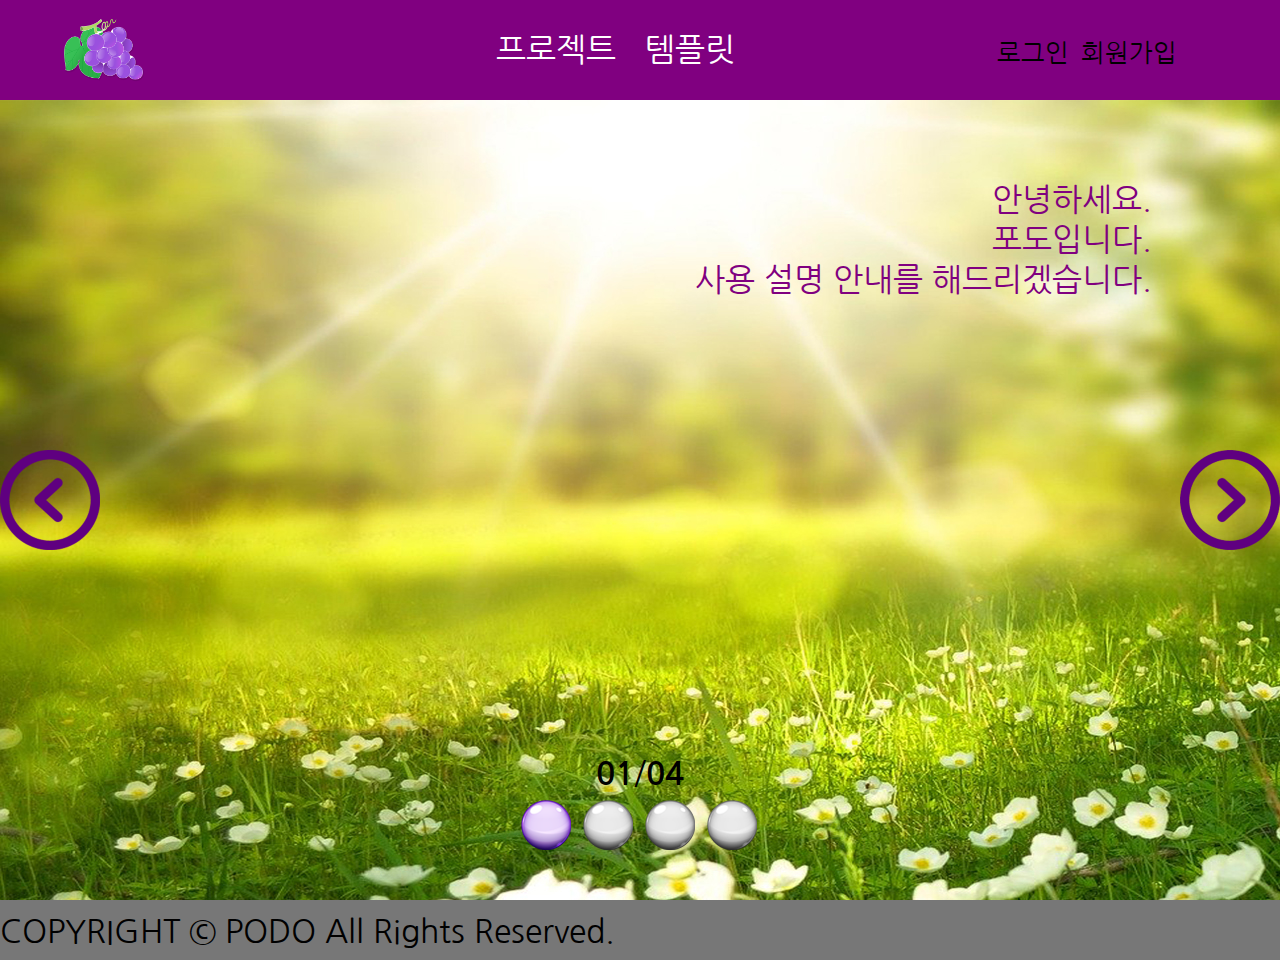
<file: index.html>
<!DOCTYPE html>
<html lang="ko">
<meta charset="UTF-8">

<head>
    <title>PODO</title>
    <link rel="stylesheet" href="css/index.css">
</head>

<body>

<div id="warp">
    <header id="header">
        <h1><span class="logo hidden">logo</span><img src="img/main/logo.png" alt="logo"></h1>
        <div class="header-inner cf">
            <nav class="gnb">
                <ul class="main_nav">
                    <li><a href="#">프로젝트</a></li>
                    <li><a href="#">템플릿</a></li>
                </ul>
                <ul class="right_nav">
                    <li><a href="#">로그인</a></li>
                    <li><a href="#">회원가입</a></li>
                </ul>
            </nav>
        </div>
    </header>

    <section>
        <div class="img_slide">
            <div class="bg bg_01">
                <div class="txts txt_01">
                    <span>안녕하세요.<br>포도입니다.<br>사용 설명 안내를 해드리겠습니다.</span>
                </div>
            </div>
            <div class="bg bg_02">
                <div class="txts txt_02">
                    <span>프로젝트 생성</span>
                </div>
            </div>
            <div class="bg bg_03">
                <div class="txts txt_03">
                    <span>템플릿 생성</span>
                </div>
            </div>
            <div class="bg bg_04">
                <div class="txts txt_04">
                    <span>기타 기능 안내</span>
                </div>
            </div>
        </div>
        <div class="img_btns">
            <div class="img_count">
                <strong class="count">01</strong><span>/</span><strong class="count_length">04</strong>
            </div>
            <ul class="btns_clicks">
                <li><img src="img/main/btn_on.png" alt="btn_on"></li>
                <li><img src="img/main/btn_off.png" alt="btn_off"></li>
                <li><img src="img/main/btn_off.png" alt="btn_off"></li>
                <li><img src="img/main/btn_off.png" alt="btn_off"></li>
            </ul>
        </div>
        <img src="img/main/img_control_left.png" alt="img_control_left" class="img_control_left">
        <img src="img/main/img_control_right.png" alt="img_control_right" class="img_control_right">
    </section>
    <footer>
        <span>COPYRIGHT &copy; PODO All Rights Reserved.</span>
    </footer>
</div>

</body>
</html>
</file>
<file: css/index.css>
@charset "UTF-8";

@import "reset.css";

#warp {
    position: relative;
    width: 100%;
    height: 100%;
    overflow: hidden;
}

#header {
    position: absolute;
    z-index: 100;
    top: 0;
    left: 0;
    width: 100%;
    height: 100px;
    background: #800080;
}

#header > h1 {
    position: absolute;
    left: 5%;
    top: 0;
    width: 20%;
    height: 100%;
}
#header > h1 > img{
    position: absolute;
    top: 10%;
    width: 80px;
    height: 80px;
}

.header-inner{
    position: absolute;
    right: 5%;
    top: 0;
    width: 90%;
    height: 100%;
}
.gnb{
    display: inline-block;
    width: 100%;
    height: 100%;
}

.main_nav{
    position: absolute;
    top: 10%;
    width: 50%;
    left: 35%;
    line-height: 2.5;
}
.main_nav > li{
    float: left;
    margin-left: 5%;
}
.main_nav > li > a{
    color: #fff;
}
.main_nav > li > a:hover{
    color: yellow;
    transition: 0.5s all;
}
.right_nav{
    position: absolute;
    right: 0;
    top: 10%;
    width: 20%;
    line-height: 3.5;
    /*transform: translateX(-50deg);*/
    font-size: 25px;
}
.right_nav > li{
    float: left;
    margin-left: 5%;
}
.right_nav > li > a{
    color: #000;
}
.right_nav > li > a:hover{
    color: #fff;
    transition: 0.5s all;
}

section{
    position: relative;
    width: 100%;
    height: 100%;
}
.img_slide{
    position: relative;
    top: 100px;
    width: 100%;
    height: 800px;
    z-index: 20;
    overflow: hidden;
}
.img_slide > .bg{
    position: absolute;
}
.img_slide .txts{
    color: #800080;
    position: absolute;
    right: 10%;
    top: 10%;
    text-align: right;
}
.img_slide > .bg_01{
    width: 100%;
    height: 100%;
    background: url("../img/main/slide_img_01.jpg") no-repeat;
    /*display: none;*/
}

.img_slide > .bg_02{
    width: 100%;
    height: 100%;
    background: url("../img/main/slide_img_02.jpg") no-repeat;
    display: none;

}
.img_slide > .bg_03{
    width: 100%;
    height: 100%;
    background: url("../img/main/slide_img_03.jpg") no-repeat;
    display: none;

}
.img_slide > .bg_04{
    width: 100%;
    height: 100%;
    background: url("../img/main/slide_img_04.jpg") no-repeat;
    display: none;

}


.img_btns{
    position: relative;
    bottom: 50px;
    left: 50%;
    margin-left: -125px;
    z-index: 100;
    /*transform: translateX(-50%);*/
    width: 250px;
    height: 100px;
}
.img_count{
    text-align: center;
    line-height: 1.5;
    height: 50%;
}
.btns_clicks{
    display: inline-block;
    width: 100%;
    height: 50%;
}
.btns_clicks > li{
    float: left;
    margin: 0 6px;
    cursor: pointer;
}
.img_control_left{
    position: absolute;
    left: 0;
    top: 50%;
    z-index: 100;
    width: 100px;
    cursor: pointer;
}
.img_control_right{
    position: absolute;
    right: 0;
    top: 50%;
    z-index: 100;
    width: 100px;
    cursor: pointer;
}


footer{
    position: relative;
    bottom: 0;
    width: 100%;
    height: 60px;
    background: #777;
    line-height: 2;
}
</file>
